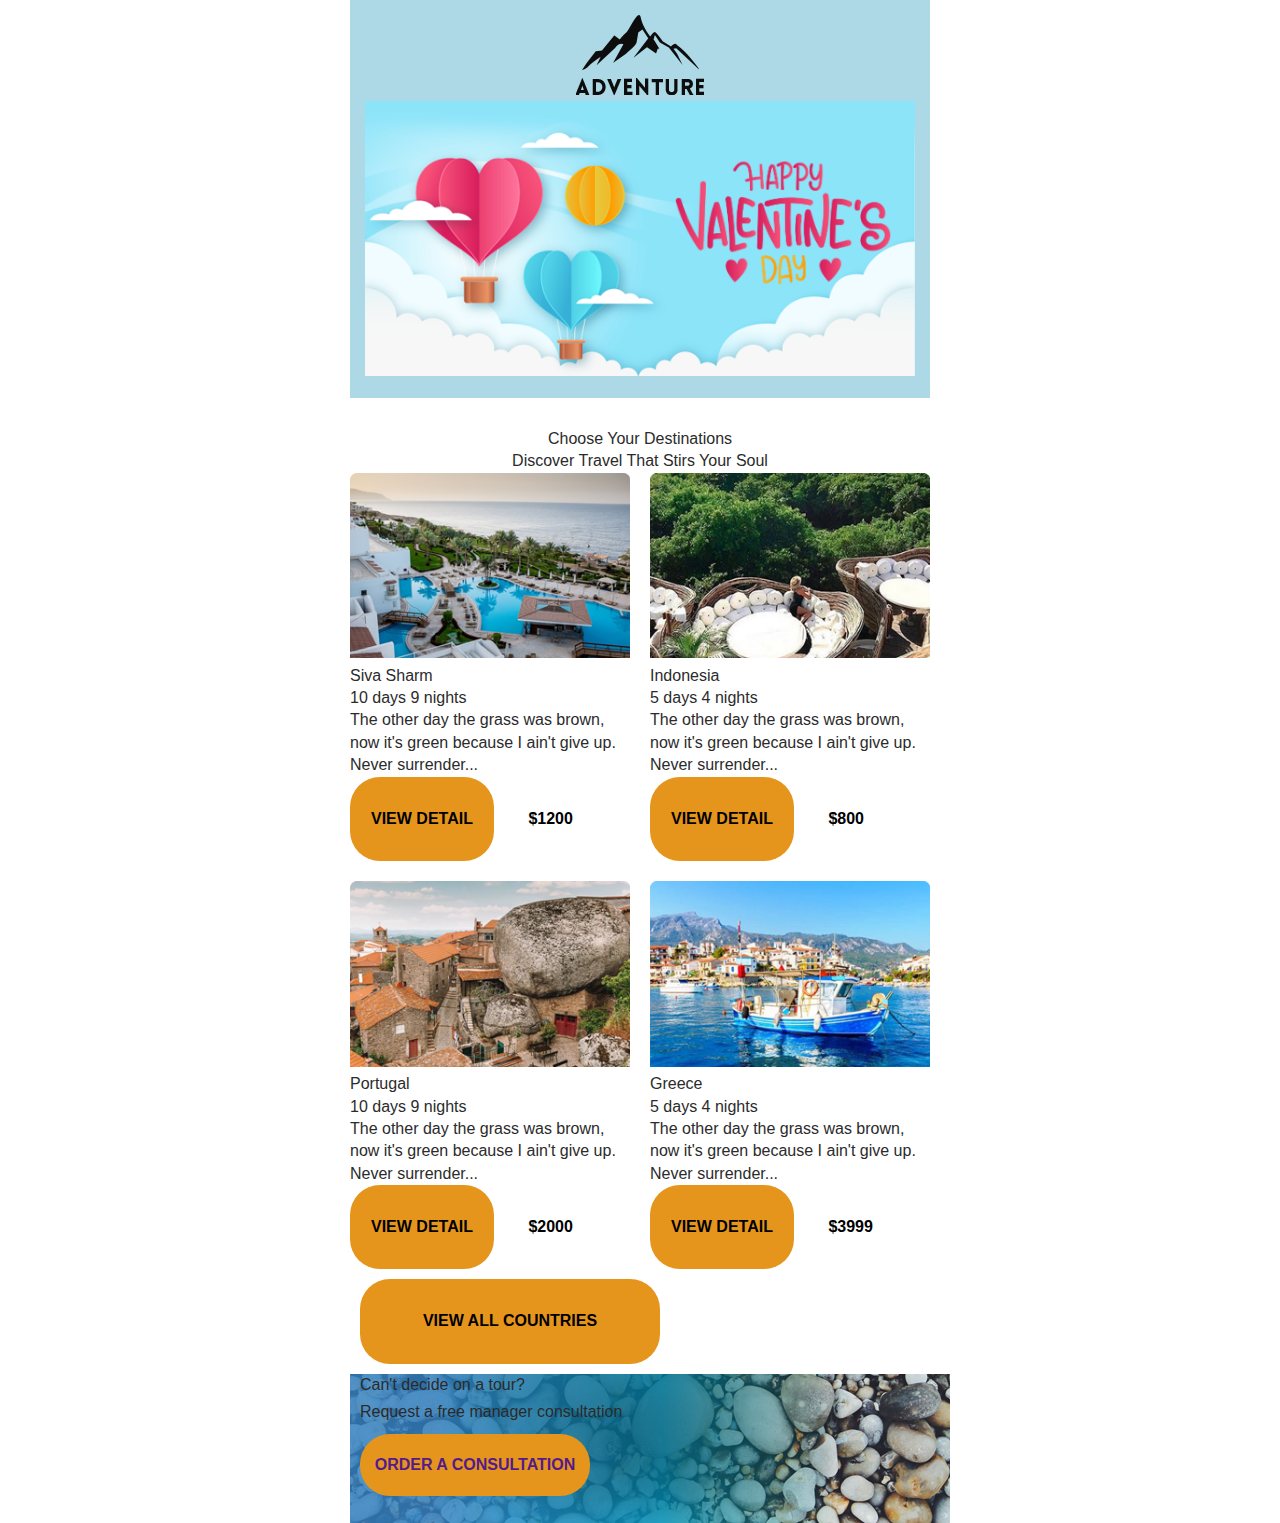
<file: Adventure/index.html>
<!DOCTYPE html>
<html lang="en">
<head>
    <meta charset="UTF-8">
    <meta name="viewport" content="width=device-width, initial-scale=1.0">
    <title>Document</title>
    <link rel="stylesheet" href="./css/style.css">
</head>
<body>
    <header class="header">
        <div class="container">
            <div class="header__wrapper">
                <div class="branding">
                    <a href=""><img src="./picss/blackadventure-logo.png" alt=""></a>
                </div>
                <div class="header__nav">
                    <a href=""><img src="./picss/valentinesbanner.png" alt=""></a>
                </div>
            </div>
        </div>
    </div>
</header>


 <div class="text">
    <div class="text__container">
        <div class="content__wrapper">
            <div class="text__text">
           <h1>Choose Your Destinations</h1>
           <h4>Discover Travel That Stirs Your Soul</h4>
      </div>
   </div>

    <div class="card">
    <div class="card__container">
        <div class="content__wrapper">
            <div class="siva__card">
                <img src="./picss/pool.png" alt="">
                <div class="siva__text">
                <h3>Siva Sharm</h3>
                <h3>10 days 9 nights</h3>
                <h2>The other day the grass was brown, now it's green because I ain't give up. Never surrender...</h2>
                </div>
                <div class="siva__btn">
                <a href="">VIEW DETAIL</a>
                <a href="">$1200</a>
                </div>
            </div>
            <div class="siva__card">
                <img src="./picss/women.png" alt="">
                <div class="siva__text">
                <h3>Indonesia</h3>
                <h3>5 days 4 nights</h3>
                <h2>The other day the grass was brown, now it's green because I ain't give up. Never surrender...</h2>
                </div>
                <div class="siva__btn">
                <a href="">VIEW DETAIL</a>
                <a href="">$800</a>
                </div>
            </div>   <div class="siva__card">
                <img src="./picss/houseandstone.png" alt="">
                <div class="siva__text">
                <h3>Portugal</h3>
                <h3>10 days 9 nights</h3>
                <h2>The other day the grass was brown, now it's green because I ain't give up. Never surrender...</h2>
                </div>
                <div class="siva__btn">
                <a href="">VIEW DETAIL</a>
                <a href="">$2000</a>
                </div>
            </div>  
             <div class="siva__card">
                <img src="./picss/boat.png" alt="">
                <div class="siva__text">
                <h3>Greece</h3>
                <h3>5 days 4 nights</h3>
                <h2>The other day the grass was brown, now it's green because I ain't give up. Never surrender...</h2>
                </div>
                <div class="siva__btn">
                <a href="">VIEW DETAIL</a>
                <a href="">$3999</a>
                </div>
                
            </div>  
       
    </div>
    <div class="siva__carddd">
        <h3>VIEW ALL COUNTRIES</h3>
    </div>
</div>

<div class="decide">
    <div class="decide__container">
        <div class="decide__wrapper">
            <div class="decide__text">
                <img src="./picss/gradientstone.png" alt="">
                <p>Can't decide on a tour?</p>
                <P>Request a free manager consultation</P>
                <h1><a href="">ORDER A CONSULTATION</a></h1>
            </div>
        </div>
    </div>
</div>

</body>
</html>
</file>
<file: Adventure/css/style.css>
/* -------------RESETS------------- */
/*Resets are used for overwriting default html tag properties*/
* {
    -webkit-box-sizing: border-box;
    -moz-box-sizing: border-box;
    box-sizing: border-box;
  }
  *:before,
  *:after {
    -webkit-box-sizing: border-box;
    -moz-box-sizing: border-box;
    box-sizing: border-box;
  }
  html,
  body,
  div,
  span,
  applet,
  object,
  iframe,
  h1,
  h2,
  h3,
  h4,
  h5,
  h6,
  p,
  blockquote,
  pre,
  a,
  abbr,
  acronym,
  address,
  big,
  cite,
  code,
  del,
  dfn,
  em,
  font,
  ins,
  kbd,
  q,
  s,
  samp,
  small,
  strike,
  strong,
  sub,
  sup,
  tt,
  var,
  dl,
  dt,
  dd,
  ol,
  ul,
  li,
  fieldset,
  form,
  label,
  legend,
  table,
  caption,
  tbody,
  tfoot,
  thead,
  tr,
  th,
  td {
    border: 0;
    font-family: inherit;
    font-size: 100%;
    font-style: inherit;
    font-weight: inherit;
    margin: 0;
    outline: 0;
    padding: 0;
    vertical-align: baseline;
    scroll-behavior: smooth;
    list-style: none;
  }
  html {
    font-size: 62.5%;
    height: 100%;
  }
  body {
    color: #2b2b2b;
    font-family: "Poppins", sans-serif;
    font-size: 1.6rem;
    overflow-x: hidden;
    line-height: 1.4;
  }
  table {
    border-collapse: collapse;
    border-spacing: 0;
  }
  article,
  aside,
  footer,
  header,
  nav,
  section,
  time {
    display: block;
  }
  a {
    text-decoration: none;
  }
  img {
    max-width: 100%;
  }
  /*GRID*/
.container {
    max-width: 100rem;
    width: 100%;
    padding: 1.5rem;
    margin: 0 auto;
  }
  
  /*HEADER*/

  .header {
    background:lightblue;
    margin: 0rem 35rem 0rem 35rem ;
  }
  .header .branding{
    display: flex;
    justify-content: center;
  }

  .header__wrapper{
    display: grid;
    justify-content: center;
  }
 
  .text__text{
    position: relative;
    text-align: center;
    padding-left: 6rem;
    padding-right: 6rem;
    padding-top: 3rem;
  }

  /*SIVA*/
  .card{
    margin: 0rem 35rem 0rem 35rem ;
  }

  .siva{
    display: grid;
    justify-content: center;
    padding-bottom: 4rem;

  }
  .siva__btn a:first-child{
    background:rgb(230, 149, 28);
    padding: 3rem 2rem;
    border-radius: 3rem;
    color: black;
    font-weight: 600;
    border: 1px solid transparent;
    display: inline-block;
    text-align: center;
  }
    .siva__btn a:last-child{
    background: white;
    padding: 1rem 3rem;
    border-radius: 3rem;
    color: black;
    font-weight: 600;
    }
   
    .card .content__wrapper{
        display: grid;
        grid-template-columns: 2fr 2fr;
        justify-content: space-around;
        grid-gap: 2rem;
    }
    .card .siva__carddd{
        display: flex;
        justify-content: center;
        background:rgb(230, 149, 28);
        padding: 3rem 2rem;
        border-radius: 3rem;
        color: black;
        font-weight: 600;
        border: 1px solid transparent;
        text-align: center;
        width: 30rem;
        margin: 1rem;
      }

      /*DICIDE*/
      .decide img{
        position: absolute;
        z-index: -1;
      }
     .decide h1{
        background-color: rgb(230, 149, 28);
        padding: 2rem 1rem;
        border-radius: 3rem;
        text-align: center;
        color: black;
        font-weight: 600;
        width: 23rem;
        margin: 1rem;
     
     }
     .decide p{
        margin: 0.5rem 1rem;
     }
</file>
